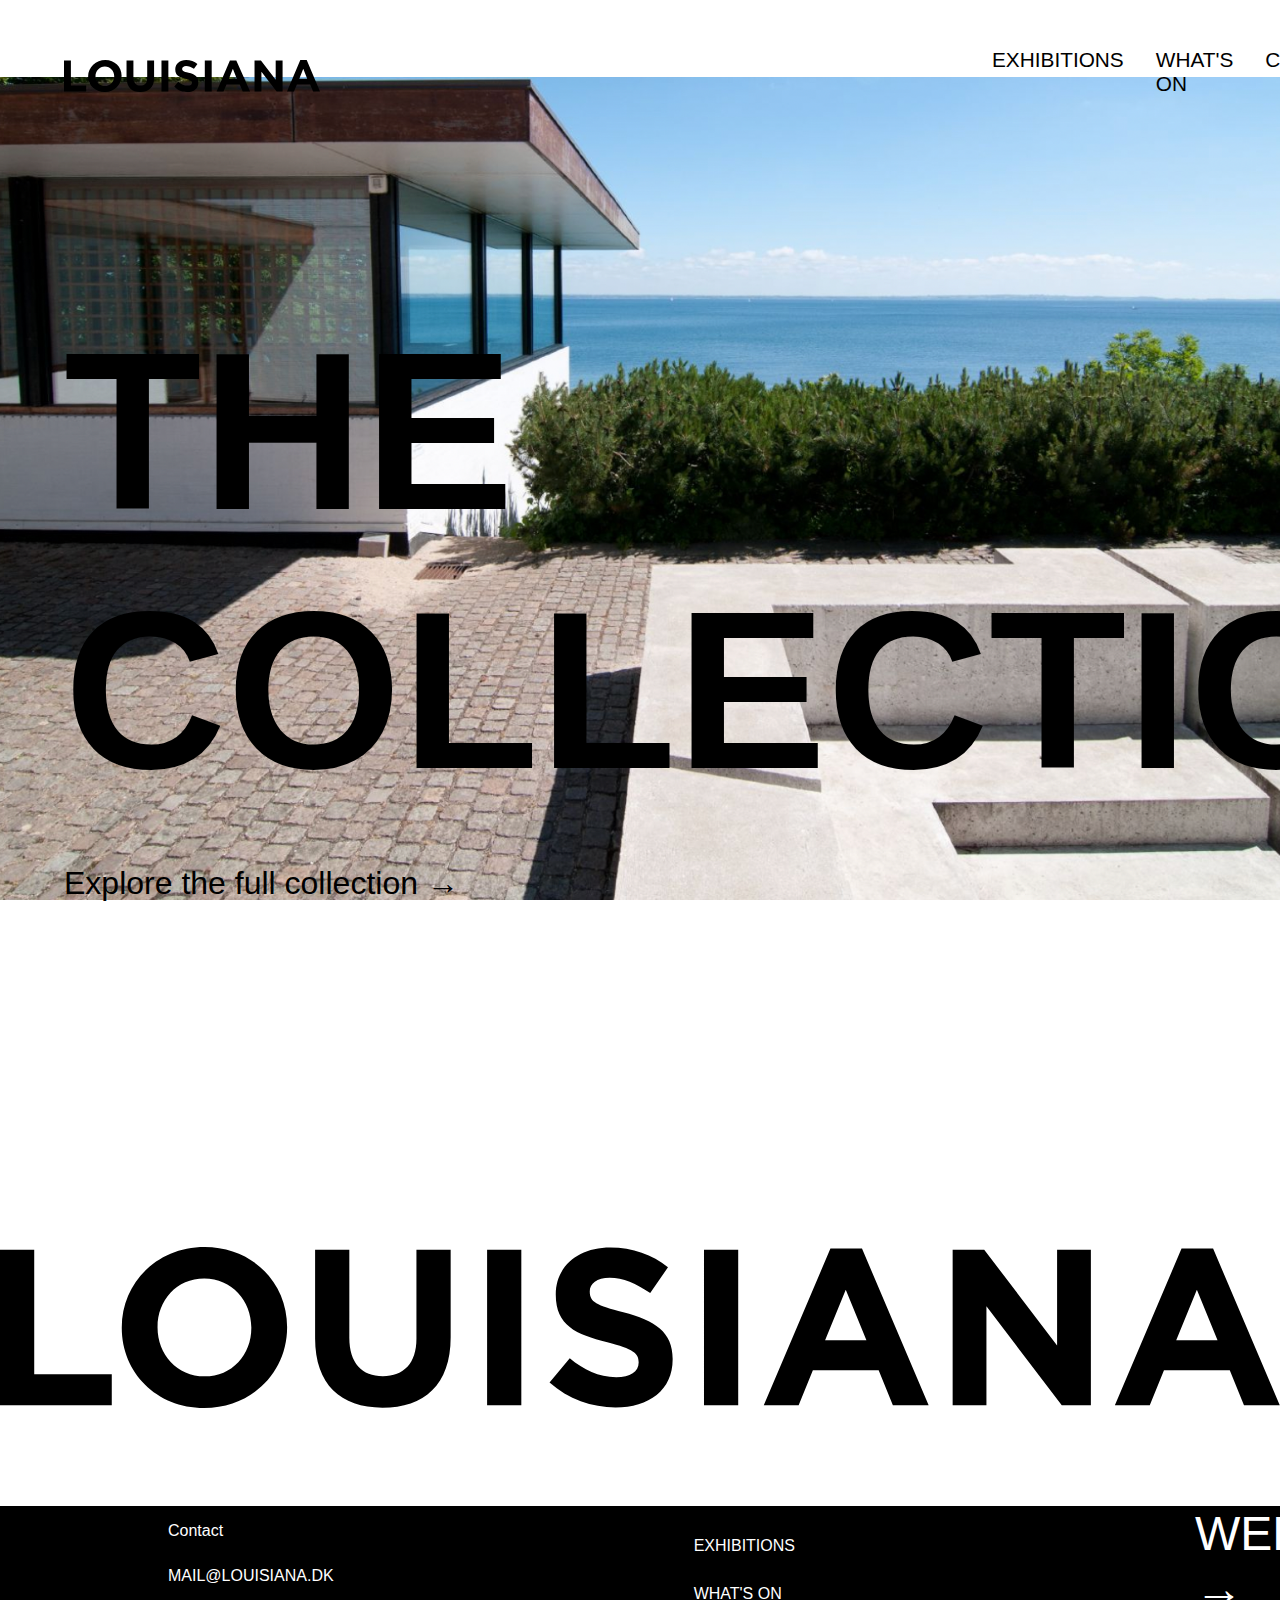
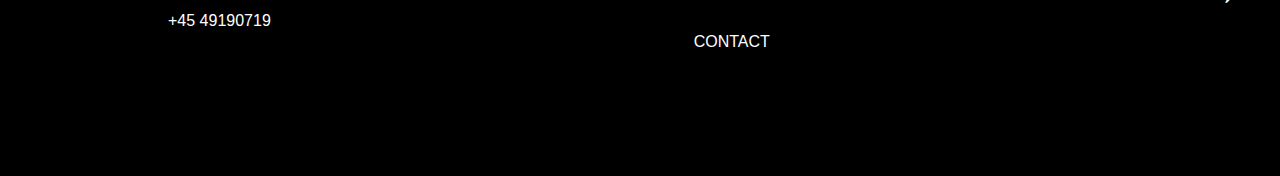
<file: index.html>
<!DOCTYPE html>
<html lang="en">
  <head>
    <meta charset="UTF-8" />
    <meta http-equiv="X-UA-Compatible" content="IE=edge" />
    <meta name="viewport" content="width=device-width, initial-scale=1.0" />
    <meta name="robots" content="noindex, nofollow" />
    <title>The collection</title>
    <link rel="stylesheet" href="CSS/style.css" />
  </head>
  <body>
    <header>
      <nav>
        <div class="navbar_container">
          <a class="logo" href="index.html">
            <img class="logo" src="/m/Louisiana_logo_small.svg" alt="logo"
          /></a>
          <a href="#"> EXHIBITIONS</a>
          <a href="#"> WHAT'S ON</a>
          <a href="#"> CONTACT</a>
        </div>

        <!-- dropdown menu -->
        <div class="dropdown1">
          <div class="dropbtn1">
            <div class="stroke1"></div>
            <div class="stroke2"></div>
            <div class="stroke3"></div>
          </div>
          <div class="dropdown-content1">
            <a class="dropdownlinks" href="#"> EXHIBITIONS</a>
            <a class="dropdownlinks" href="#"> WHAT'S ON</a>
            <a class="dropdownlinks" href="#"> CONTACT</a>
          </div>
        </div>
      </nav>
      <section>
        <div class="bg">
          <h1 class="h1_collection">THE COLLECTION</h1>
          <a id="explore_link" href="list.html"
            >Explore the full collection &#8594;
          </a>
        </div>
      </section>
    </header>
    <main></main>
    <footer>
      <img class="logo_footer" src="/m/Louisiana_logo.svg" alt="logo" />
      <div class="footer_container">
        <ul>
          <li class="li_contact"><strong>Contact</strong></li>
          <li class="li_contact">MAIL@LOUISIANA.DK</li>
          <li class="li_contact">+45 49190719</li>
        </ul>
        <ul id="links_footer">
          <li><a class="footer-style" href="#"> EXHIBITIONS</a></li>
          <li><a class="footer-style" href="#"> WHAT'S ON</a></li>
          <li><a class="footer-style" href="#"> CONTACT</a></li>
        </ul>
        <div class="webshop_link">
          <a class="webshop-style" href="#"> WEBSHOP &#8594;</a>
        </div>
      </div>
    </footer>
    <script src="script.js"></script>
  </body>
</html>
</file>
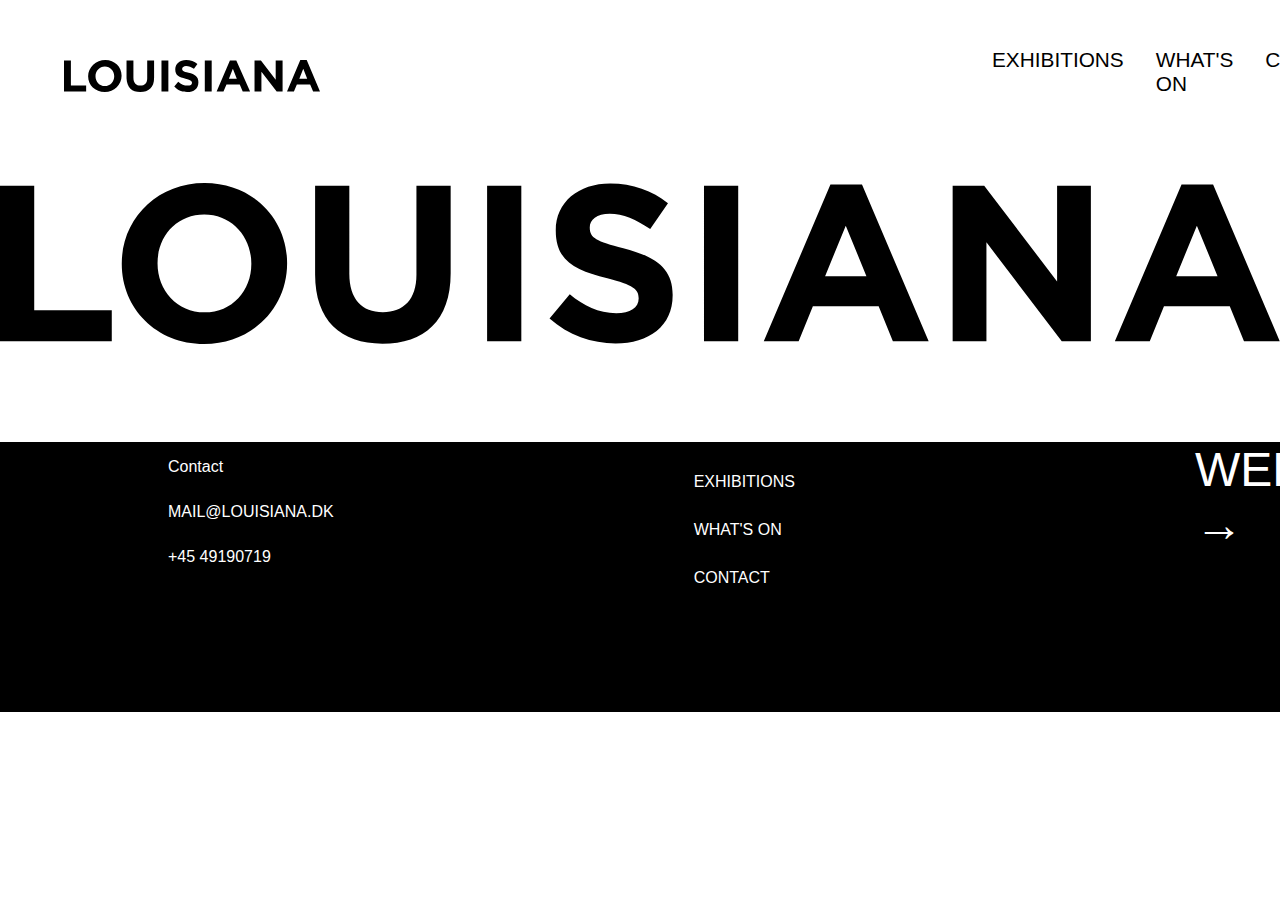
<file: list.html>
<!DOCTYPE html>
<html lang="en">
  <head>
    <meta charset="UTF-8" />
    <meta http-equiv="X-UA-Compatible" content="IE=edge" />
    <meta name="viewport" content="width=device-width, initial-scale=1.0" />
    <meta name="robots" content="noindex, nofollow" />
    <title>Collection List</title>
    <link rel="stylesheet" href="CSS/style.css" />
  </head>
  <body>
    <header>
      <nav>
        <div class="navbar_container">
          <a class="logo" href="index.html">
            <img class="logo" src="/m/Louisiana_logo_small.svg" alt="logo"
          /></a>
          <a class="listnav" href="#"> EXHIBITIONS</a>
          <a class="listnav" href="#"> WHAT'S ON</a>
          <a class="listnav" href="#"> CONTACT</a>
        </div>

        <!-- dropdown menu -->
        <div class="dropdown1">
          <div class="dropbtn1">
            <div class="stroke1"></div>
            <div class="stroke2"></div>
            <div class="stroke3"></div>
          </div>
          <div class="dropdown-content1">
            <a class="dropdownlinks" href="#"> EXHIBITIONS</a>
            <a class="dropdownlinks" href="#"> WHAT'S ON</a>
            <a class="dropdownlinks" href="#"> CONTACT</a>
          </div>
        </div>
      </nav>
    </header>
    <main>
      <template>
        <article class="listview">
          <h1>{name}</h1>
          <a class="link" href="#"
            ><img id="img1" src="" alt="{img}" width="700" height="auto"
          /></a>
          <h2>{artist}</h2>
          <p>{about}</p>
          <h3>{year}</h3>
          <a class="readmore" href="product.html?id=61c08eaaf701f46000001de6"
            >Read more</a
          >
          <!-- <img id="img2" src="" alt="{img2}" /> -->
        </article>
      </template>
    </main>
    <footer>
      <img class="logo_footer" src="/m/Louisiana_logo.svg" alt="logo" />
      <div class="footer_container">
        <ul>
          <li class="li_contact"><strong>Contact</strong></li>
          <li class="li_contact">MAIL@LOUISIANA.DK</li>
          <li class="li_contact">+45 49190719</li>
        </ul>
        <ul id="links_footer">
          <li><a class="footer-style" href="#"> EXHIBITIONS</a></li>
          <li><a class="footer-style" href="#"> WHAT'S ON</a></li>
          <li><a class="footer-style" href="#"> CONTACT</a></li>
        </ul>
        <div class="webshop_link">
          <a class="webshop-style" href="#"> WEBSHOP &#8594;</a>
        </div>
      </div>
    </footer>
    <script src="script.js"></script>
  </body>
</html>
</file>
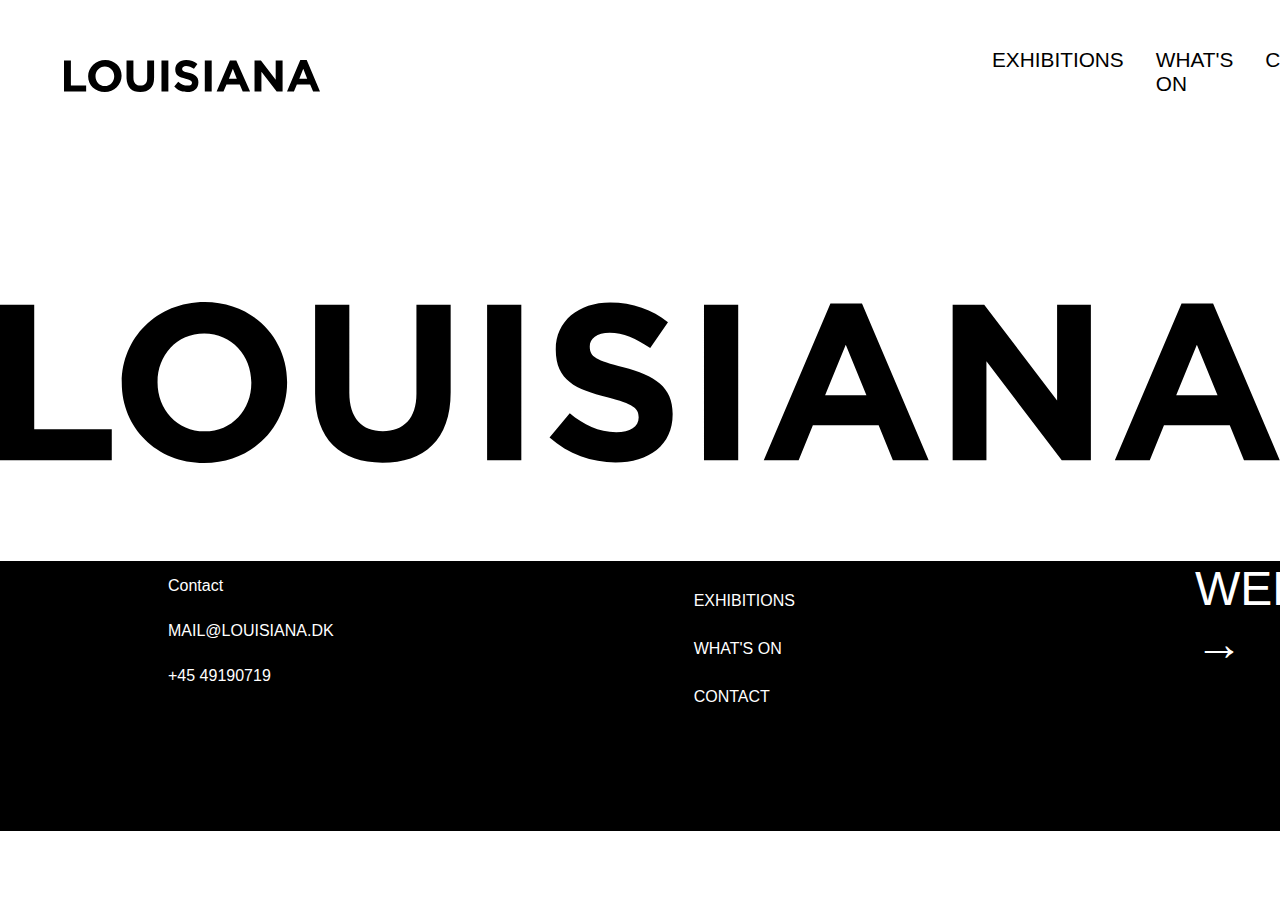
<file: product.html>
<!DOCTYPE html>
<html lang="en">
  <head>
    <meta charset="UTF-8" />
    <meta http-equiv="X-UA-Compatible" content="IE=edge" />
    <meta name="viewport" content="width=device-width, initial-scale=1.0" />
    <title>Product site</title>
    <meta name="robots" content="noindex, nofollow">
    <link rel="stylesheet" href="CSS/style.css" />
  </head>
  <body>
    <header>
      
      <nav>
        <div class="navbar_container">
        <a class="logo" href="index.html">
          <img class="logo" src="/m/Louisiana_logo_small.svg" alt="logo"
        /></a>
        <a class="listnav" href="#"> EXHIBITIONS</a>
        <a class="listnav" href="#"> WHAT'S ON</a>
        <a class="listnav" href="#"> CONTACT</a>
      </div>
    </div>

        <!-- dropdown menu -->
          <div class="dropdown1">
            <div class="dropbtn1">
                <div class="stroke1"></div>
                <div class="stroke2"></div>
                <div class="stroke3"></div>
        </div>
            <div class="dropdown-content1">
              <a class="dropdownlinks" href="#"> EXHIBITIONS</a>
              <a class="dropdownlinks" href="#"> WHAT'S ON</a>
              <a class="dropdownlinks" href="#"> CONTACT</a>
            </div>
      </nav>
    </header>
    <main class="productmain">
    
        <template>
        <article>
<h1 class="name">{name}</h1>
<h2 class="artist">{artist}</h2>
        <p class="description">{about}</p>
        <h3 class="year">{year}</h3>
        <!-- <p class="exhibition">exhibition</p> -->
        <img id="img1" src="" alt="{img}" width="700" height="auto"
          />
          <img id="img2" src="" alt="{img}" width="700" height="auto"
          />
        </article>
    </template>

<!-- <div class="information"><h1>Collection name</h1>
<p class="Artist">Artist</p>
<p class="Description">This collection is from 2018 when blabla</p>
<p class="Year">2018</p>
<p class="Active now">Yes</p></div> -->

<!-- <img class="productimg"
src="/img/2.png"
alt="collection"
Width="500"
height="auto">

<div class="productimg_container">
<img class="productimg"
src="/img/2.png"
alt="collection"
Width="500"
height="auto">

<img class="productimg"
src="/img/2.png"
alt="collection"
Width="500"
height="auto"></div>  -->

    </main>
    <footer>
      <img class="logo_footer" src="/m/Louisiana_logo.svg" alt="logo" />
      <div class="footer_container">
        <ul>
          <li id="li_contact"><strong>Contact</strong></li>
          <li id="li_contact">MAIL@LOUISIANA.DK</li>
          <li id="li_contact"> +45 49190719</li></ul>
        <ul id="links_footer">
          <li><a class="footer-style" href="#"> EXHIBITIONS</a></li>
          <li><a class="footer-style" href="#"> WHAT'S ON</a></li>
          <li><a class="footer-style" href="#"> CONTACT</a></li> </ul>
          <div class="webshop_link">
          <a class="webshop-style" href="#"> WEBSHOP &#8594;</a></div></div>
      
    </footer>
    <script src="products.js"></script>
  </body>
</html>
</file>
<file: CSS/style.css>
:root {
  --bg-color: white;
  --link-color: black;
  --link-hover: grey;
  --secondary-color: white;
  --main-text-color: #000;
  --primary-font: "Gotham", sans-serif, 100;
  --secondary-font: "Gotham", sans-serif;

  --white-space: 1rem;
}

#img1:hover {
  width: 750px;
  transition: all 0.4s ease;
}

html {
  font-family: var(--primary-font);
}

body {
  margin: 0px;
  padding: 0px;
}

.logo {
  width: 20vw;
}

p {
  font-weight: 200;
}

.readmore {
  color: black;
  text-decoration: underline;
}

.readmore:hover {
  font-weight: 400;
}

.bg {
  /* background: url(/img/1.png) no-repeat center center fixed; */
  /* -webkit-background-size: cover;
    -moz-background-size: cover;
    -o-background-size: cover; */
  background-size: cover;
  height: 100vh;
  font-size: 100%;
  font-family: var(--primary-font);
  margin-bottom: 20vh;
  background-color: lightgray;
}

h1 {
  font-size: 5rem;
  text-transform: uppercase;
}

/*Navigation*/

/*dropdown*/
.dropdown1 .dropbtn1 {
  position: relative;
  font-size: 30px;
  border: none;
  outline: none;
  background: none;
  background-size: 100vh;
  padding: 14px 16px;
  background-color: black;
  /* Important for vertical align on mobile phones */
  margin: 0;
  /* position: block; */
  /* Important for vertical align on mobile phones */
}

.stroke1 {
  width: 45px;
  height: 3px;
  background-color: black;
  margin: 10px 0;
}

.stroke2 {
  width: 45px;
  height: 3px;
  background-color: black;
  margin: 10px 0;
}

.stroke3 {
  width: 45px;
  height: 3px;
  background-color: black;
  margin: 10px 0;
}

.dropdownlinks {
  margin-top: 5vh;
  margin-left: 4vw;
  height: 10vh;
  justify-content: space-around;
  font-family: var(--primary-font);
  font-weight: 100;
  font-size: 1rem;
}
.dropdown1 {
  visibility: hidden;
}

.dropdownlinks:hover {
  font-weight: 500;
}

.dropdown-content1 {
  visibility: hidden;
  position: absolute;
  min-width: 50vw;
  font-weight: 200;
  background-color: white;
}
.dropdown-content1 a {
  float: none;
  /* padding: 12px 16px; */
  text-decoration: none;
  display: block;
  text-align: left;
}

.dropdown-content1 a:hover {
  float: none;
  /* padding: 12px 16px; */
  text-decoration: none;
  display: block;
  text-align: left;
}

.dropdown1:hover .dropdown-content1 {
  visibility: visible;
  opacity: 1;
  z-index: 1;
  cursor: pointer;
}

.dropbtn1 {
  visibility: hidden;
}

/*Regular navigation*/

.navbar_container {
  display: flex;
  position: absolute;
  height: 30vh;
  width: 100%;
  gap: 2rem;
  align-items: baseline;
  padding: 1rem;
  margin-right: 25rem;
  margin-left: 1rem;
  margin-top: 2rem;
  font-family: var(--primary-font);
  /* font-weight: 500; */
}

a {
  color: var(--secondary-color);
  text-decoration: none;
  font-weight: 200;
  font-size: 1.3rem;
  cursor: pointer;
}
.navbar_container a:hover {
  font-weight: 500;
}
.navbar_container a:first-child {
  margin-right: 25rem;
  font-size: 3rem;
  /* font-weight: 700; */
  /*  margin-top: -0.5rem; */
  font-family: var(--primary-font);
  margin-left: 2rem;
}

/*main*/

.h1_collection {
  color: var(--secondary-color);
  font-size: 25vh;
  margin: 0;
  padding-top: 25vh;
  padding-left: 5vw;
  margin-bottom: 5vh;
}

#explore_link {
  font-size: 2rem;
  color: black;
  font-weight: 500;
  padding-top: 30vh;
  padding-left: 5vw;
}

#explore_link:hover {
  color: black;
  text-decoration: underline;
}

/*Footer*/

footer {
  margin-top: 10vh;
  height: 48vh;
  margin: 0px;
  padding: 0px;
}
.footer_container {
  margin-top: 10vh;
  display: flex;
  /* grid-template-columns: 50% 50%;
    grid-template-rows: 50% 50%; */
  height: 30vh;
  background-color: black;
}

.footer-style {
  color: white;
  font: var(--primary-font);
  margin-right: 25rem;
  font-size: 1rem;
  font-weight: 100;
  /*  margin-top: -0.5rem; */
  font-family: var(--primary-font);
  margin-left: 4rem;
  margin-top: 20vh;
}

#links_footer {
  margin-bottom: 10vh;
  list-style: none;
  margin-left: 10vw;
  line-height: 3;
}

.webshop_link {
  font-size: 3rem;
  padding: 0px;
}
.webshop-style {
  font-size: 3rem;
  font-family: var(--secondary-font);
  color: white;
}

.webshop-style:hover {
  font-size: 4rem;
  font-family: var(--secondary-font);
  font-weight: 500;
}

.footer-style:hover {
  font-weight: 500;
}

#h1_contact {
  color: white;
}

.li_contact {
  color: white;
  list-style: none;
  font-family: var(--secondary-font);
  font-weight: 100;
  margin-bottom: 3vh;
  margin-left: 10vw;
  margin-right: 10vw;
}

/*list view*/

.listnav {
  color: black;
}

main {
  margin-top: 1em;
  display: grid;
  grid-template-columns: 1fr 1fr;
  margin-bottom: 0;
}
.listmain {
  margin-top: 17vh;
  margin-left: 2vw;
  margin-right: 2vw;
  margin-bottom: 17vh;
}
.listimg {
  display: block;
  margin-left: auto;
  margin-right: auto;
  border: 1px solid var(--bg-color);
  width: 47vw;
}

.listh1 {
  font-family: var(--secondary-font);
}

/*Styling articles in list view*/

.listview {
  margin-left: 5vw;
  margin-top: 15vh;
}

.link:hover {
  color: red;
  cursor: pointer;
}

/*Product view*/

.productmain {
  position: relative;
  display: grid;
  grid-gap: 3vw;
  grid-template-columns: 50%50%;
  margin-left: 10vw;
  overflow: hidden;
  margin-right: 20vw;
  margin-top: 15vh;
}

.productimg_container {
  display: grid;
  grid-template-columns: 100%;
  grid-template-rows: 1fr;
  width: 70vw;
}

.productimg {
  width: 70vw;
  margin-bottom: 10vh;
}

.information {
  font-family: var(--secondary-font);
  font-weight: 100;
}
/*Media queries*/
@media (min-width: 300px) and (max-width: 700px) {
  .nav {
    visibility: hidden;
  }

  ul {
    margin-left: 18vw;
  }

  nav {
    display: grid;
    grid-template-columns: 1fr;
  }

  main {
    display: grid;
    grid-template-columns: 1fr;
    grid-gap: 4rem;
  }
  .h1_collection {
    color: var(--secondary-color);
    font-size: 10vh;
    margin: 0;
    margin-bottom: 10vh;
    padding-top: 30vh;
    padding-left: 5vw;
  }

  #explore_link {
    font-size: 2rem;
    color: white;
    font-weight: 500;
    text-decoration: underline;
    padding-top: 30vh;
    padding-left: 5vw;
    margin-top: 15vh;
  }

  .logo {
    visibility: hidden;
  }

  .dropbtn1 {
    visibility: visible;
  }

  .footer_container {
    margin-top: 10vh;
    display: grid;
    grid-template-columns: 50% 50%;
    grid-template-rows: 50% 50%;
    height: 30vh;
  }

  #li_contact {
    color: white;
    list-style: none;
    font-family: var(--secondary-font);
    font-weight: 100;
    margin-bottom: 3vh;
    margin-right: 0px;
    margin-left: 30vw;
  }

  .footer_container {
    display: flex;
    flex-wrap: wrap;
    margin-top: 10vh;
    grid-template-columns: 50% 50%;
    height: 50vh;
    background-color: black;
    padding: 0px;
    padding-bottom: 5vh;
    margin-top: 10vh;
  }

  #links_footer {
    list-style: none;
    padding: 0px;
    margin-left: 26vw;
    display: block;
    list-style-type: disc;
    padding-inline-start: 0px;
  }

  .webshop-style {
    font-size: 2rem;
    font-family: var(--secondary-font);
    margin-left: 30vw;
  }
}
:root {
  --bg-color: white;
  --link-color: black;
  --link-hover: grey;
  --secondary-color: white;
  --main-text-color: #000;
  --primary-font: "Gotham", sans-serif;
  --secondary-font: "Gotham", sans-serif;

  --white-space: 1rem;
}

body {
  margin: 0px;
  padding: 0px;
}

.bg {
  background: url(/m/2.png) no-repeat center center fixed;
  /* -webkit-background-size: cover;
    -moz-background-size: cover;
    -o-background-size: cover; */
  background-size: cover;
  height: 100vh;
  width: auto;
  font-size: 100%;
  font-family: var(--primary-font);
  margin-bottom: 20vh;
}

/*Navigation*/

/*dropdown*/
.dropdown1 .dropbtn1 {
  position: relative;
  font-size: 30px;
  border: none;
  outline: none;
  background: none;
  background-size: 100vh;
  padding: 14px 16px;
  background-color: black;
  /* Important for vertical align on mobile phones */
  margin: 0;
  /* position: block; */
  /* Important for vertical align on mobile phones */
}

.stroke1 {
  width: 45px;
  height: 3px;
  background-color: white;
  margin: 10px 0;
}

.stroke2 {
  width: 45px;
  height: 3px;
  background-color: white;
  margin: 10px 0;
}

.stroke3 {
  width: 45px;
  height: 3px;
  background-color: white;
  margin: 10px 0;
}

.dropdownlinks {
  margin-top: 5vh;
  margin-left: 4vw;
  height: 10vh;
  justify-content: space-around;
  font-family: var(--primary-font);
  font-weight: 100;
  font-size: 1rem;
  color: white;
}
.dropdown1 {
  visibility: hidden;
}

.dropdownlinks:hover {
  font-weight: 500;
}

.dropdown-content1 {
  visibility: hidden;
  position: absolute;
  min-width: 50vw;
  font-weight: 200;
  background-color: black;
}
.dropdown-content1 a {
  float: none;
  /* padding: 12px 16px; */
  text-decoration: none;
  display: block;
  text-align: left;
}

.dropdown-content1 a:hover {
  float: none;
  /* padding: 12px 16px; */
  text-decoration: none;
  display: block;
  text-align: left;
}

.dropdown1:hover .dropdown-content1 {
  visibility: visible;
  opacity: 1;
  z-index: 1;
  cursor: pointer;
}

.dropbtn1 {
  visibility: hidden;
}

/*Regular navigation*/

.navbar_container {
  display: flex;
  position: absolute;
  height: 5vh;
  width: 100%;
  gap: 2rem;
  align-items: inherit;
  padding: 1rem;
  margin-right: 20rem;
  margin-left: 1rem;
  margin-top: 2rem;
  font-family: var(--primary-font);
  /* font-weight: 500; */
}

a {
  color: black;
  text-decoration: none;
  font-weight: 200;
  font-size: 1.3rem;
  cursor: pointer;
}
.navbar_container a:hover {
  font-weight: 500;
}
.navbar_container a:first-child {
  margin-right: 40rem;
  font-size: 3rem;
  /* font-weight: 700; */
  /*  margin-top: -0.5rem; */
  font-family: var(--primary-font);
  margin-left: 2rem;
}

/*main*/

.h1_collection {
  color: var(--secondary-color);
  font-size: 25vh;
  margin: 0;
  padding-top: 25vh;
  padding-left: 5vw;
  margin-bottom: 5vh;
  color: black;
}

#explore_link {
  font-size: 2rem;
  color: black;
  font-weight: 400;
  padding-top: 30vh;
  padding-left: 5vw;
}

#explore_link:hover {
  color: black;
  text-decoration: underline;
}

/*Footer*/

footer {
  margin-top: 10vh;
  height: 48vh;
  margin: 0px;
  padding: 0px;
  margin-top: 10vh;
}
.footer_container {
  margin-top: 10vh;
  display: flex;
  /* grid-template-columns: 50% 50%;
    grid-template-rows: 50% 50%; */
  height: 30vh;
  background-color: black;
}

.footer-style {
  color: white;
  font: var(--primary-font);
  margin-right: 25rem;
  font-size: 1rem;
  font-weight: 100;
  /*  margin-top: -0.5rem; */
  font-family: var(--primary-font);
  margin-left: 4rem;
  margin-top: 20vh;
}

#links_footer {
  margin-bottom: 10vh;
  list-style: none;
}

.webshop_link {
  font-size: 3rem;
}
.webshop-style {
  font-size: 3rem;
  font-family: var(--secondary-font);
}

.webshop-style:hover {
  font-size: 4rem;
  font-family: var(--secondary-font);
  font-weight: 500;
}

.footer-style:hover {
  font-weight: 500;
}

#h1_contact {
  color: white;
}

#li_contact {
  color: white;
  list-style: none;
  font-family: var(--secondary-font);
  font-weight: 100;
  margin-bottom: 3vh;
  margin-left: 10vw;
  margin-right: 10vw;
}

/*Media queries*/
@media (min-width: 300px) and (max-width: 700px) {
  .nav {
    visibility: hidden;
  }
  .navbar_container {
    visibility: hidden;
  }

  main {
    display: grid;
    grid-template-columns: 1fr;
    grid-gap: 4rem;
  }
  .h1_collection {
    color: var(--secondary-color);
    font-size: 10vh;
    margin: 0;
    margin-bottom: 10vh;
    padding-top: 30vh;
    padding-left: 5vw;
  }

  #explore_link {
    font-size: 2rem;
    color: white;
    font-weight: 500;
    text-decoration: underline;
    padding-top: 30vh;
    padding-left: 5vw;
    margin-top: 15vh;
  }

  .logo {
    visibility: hidden;
  }

  .dropbtn1 {
    visibility: visible;
  }

  .footer_container {
    margin-top: 10vh;
    display: grid;
    grid-template-columns: 50% 50%;
    grid-template-rows: 50% 50%;
    height: 30vh;
    background-color: red;
  }

  #li_contact {
    color: white;
    list-style: none;
    font-family: var(--secondary-font);
    font-weight: 100;
    margin-bottom: 3vh;
    margin-right: 0px;
    margin-left: 30vw;
  }

  .footer_container {
    display: flex;
    flex-wrap: wrap;
    margin-top: 10vh;
    grid-template-columns: 50% 50%;
    height: 50vh;
    background-color: black;
    padding: 0px;
    padding-bottom: 5vh;
  }

  #links_footer {
    list-style: none;
    padding: 0px;
    margin-left: 26vw;
    display: block;
    list-style-type: disc;
    padding-inline-start: 0px;
  }

  .webshop-style {
    font-size: 2rem;
    font-family: var(--secondary-font);
    margin-left: 30vw;
  }

  main {
    margin-top: 1em;
    display: grid;
    grid-template-columns: 1fr;
    margin-bottom: 0;
  }
  .listmain {
    margin: 7vw;
  }
  .listimg {
    display: block;
    width: 80vw;
    z-index: -2;
  }

  .listh1 {
    font-family: var(--secondary-font);
  }

  .listview {
    margin-left: 0vw;
    margin-top: 2vh;
  }

  .navbar_container {
    visibility: hidden;
  }

  .listnav {
    visibility: hidden;
  }
  .nav {
    visibility: hidden;
  }
}
</file>
